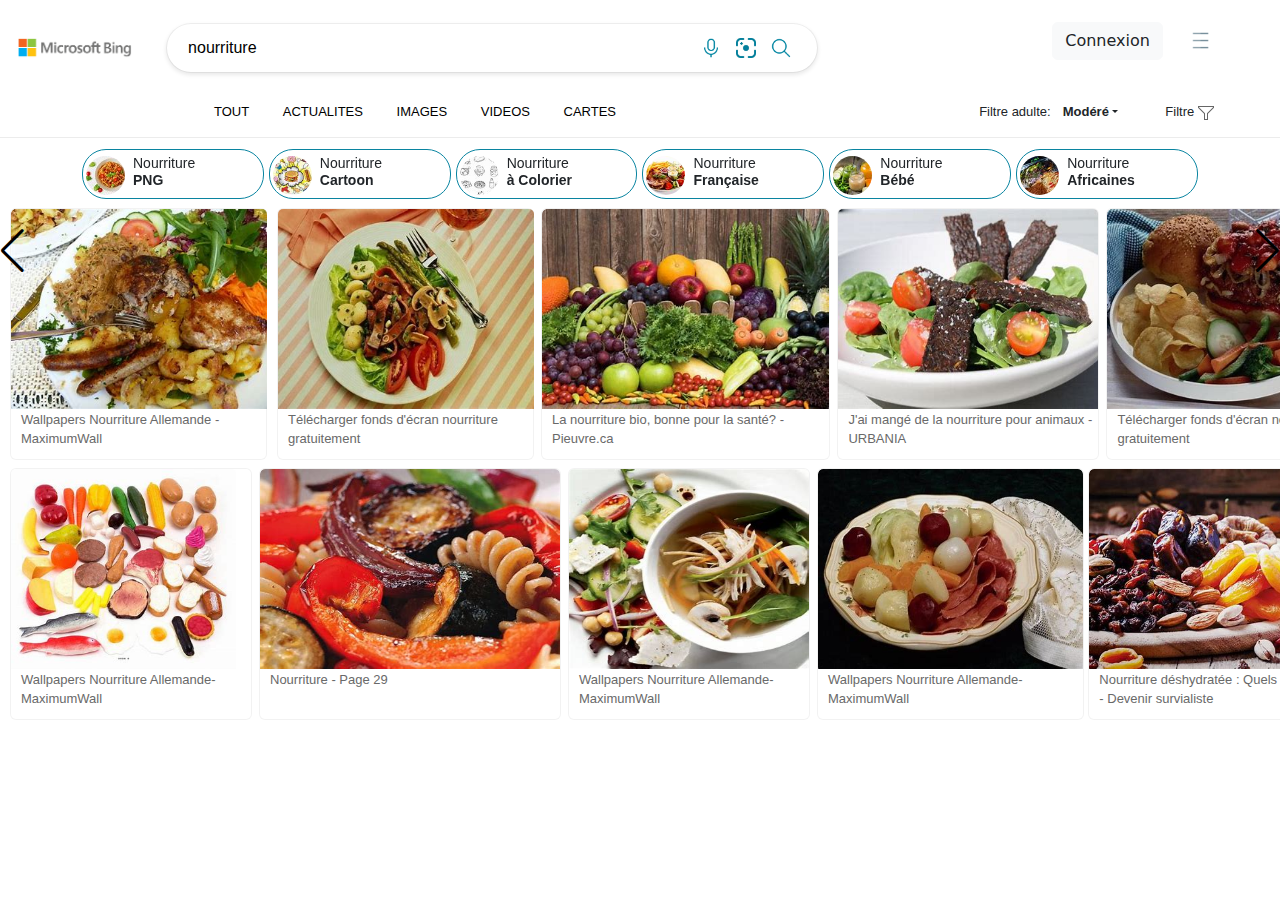
<file: index.html>
<!DOCTYPE html>
<html lang="en">
<head>
    <meta charset="UTF-8">
    <meta http-equiv="X-UA-Compatible" content="IE=edge">
    <meta name="viewport" content="width=device-width, initial-scale=1.0">
    <title>Document</title>
    <link rel="stylesheet" href="bootstrap/css/style.css">
    <link rel="stylesheet" href="bootstrap/css/stlyle1.css">
    <link rel="stylesheet" href="bootstrap/css/bootstrap.min.css">
    <link rel="stylesheet" href="https://cdn.jsdelivr.net/npm/swiper/swiper-bundle.min.css"/>
    <style>
    

      
    </style>
</head>
<body>
  <header id="top-nav-bar">
    <div class="search-box">

      <img src="images/Bing-Logo.png" alt="logo" class="logo">

      <div class="searchboxForm">

        <input type="search" name="" id="" class="form" value="nourriture">
        <div class="icon">
          <ul>
            <li><img src="images/microphone.png" alt="1"></li>
            <li><img src="images/bouton_carre.jpg" alt="2" class="cam"></li>
            <li><img src="images/loupe (2).png" alt="3"></li>
          </ul>
        </div>

       

      </div>
    </div>
    <div class="bouton-top">
      <button type="button" class="btn btn-light text-dark">Connexion</button>
      <span><img src="images/menu(1).png" alt="4"></span>
    </div>

    <div class="nav2">
      <ul class="navig">
        <li><a href="#">TOUT</a></li>
        <li><a href="#">ACTUALITES</a></li>
        <li><a href="#">IMAGES</a></li>
        <li><a href="#">VIDEOS</a></li>
        <li><a href="#">CARTES</a></li>
      </ul>
  
      <ul class="filtre">
        <li>Filtre adulte:<b class="ftlHl dropdown-toggle">Modéré</b></li>
        <li>Filtre <img src="images/télécharger.svg" alt=""></li>
      </ul>
    </div>
    
  </header>
  
    <!--image en defilement-->
   <!-- Swiper -->
   <div class="box-img">

    <div class="swiper mySwiper">
      <div class="swiper-wrapper">
        <div class="swiper-slide">
          <li>
            <a href="" class="nav-link"><img src="images/suggestion1.jpg" alt=""><span>Nourriture<br><b>PNG</b></span></a>
          </li>
        </div>
        <div class="swiper-slide">
          <li>
            <a href="#" class="nav-link"><img src="images/suggestion2.jpg" alt=""><span>Nourriture<br><b>Cartoon</b></span></a>
          </li>
        </div>
        <div class="swiper-slide">
          <li>
            <a href="#" class="nav-link"><img src="images/suggestion3.jpg" alt=""><span>Nourriture<br><b>à Colorier</b></span></a>
          </li>
        </div>
        <div class="swiper-slide">
          <li>
            <a href="#" class="nav-link"><img src="images/suggestion4.jpg" alt=""><span>Nourriture<br><b>Française</b></span></a>
          </li>
        </div>
        <div class="swiper-slide">
          <li>
            <a href="#" class="nav-link"><img src="images/suggestion5.jpg" alt=""><span>Nourriture<br><b>Bébé</b></span></a>
          </li>
        </div>
        <div class="swiper-slide">
          <li>
            <a href="#" class="nav-link"><img src="images/suggestion6.jpg" alt=""><span>Nourriture<br><b>Africaines</b></span></a>
          </li>
        </div>
        <div class="swiper-slide">
          <li>
            <a href="#" class="nav-link"><img src="images/suggestion7.jpg" alt=""><span>Chinois<br><b>Nourriture</b></span></a>
          </li>
        </div>
        <div class="swiper-slide">
          <li>
            <a href="#" class="nav-link"><img src="images/suggestion8.jpg" alt=""><span>Viande<br><b>Nourriture</b></span></a>
          </li>
        </div>
        <div class="swiper-slide">
          <li>
            <a href="#" class="nav-link"><img src="images/suggestion9.jpg" alt=""><span>Nourriture<br><b>Ivoirienne</b></span></a>
          </li>
        </div>
        <div class="swiper-slide">
          <li>
            <a href="#" class="nav-link"><img src="images/suggestion10.jpg" alt=""><span>Dessin<br><b>Nourriture</b></span></a>
          </li>
        </div>
        <div class="swiper-slide">
          <li>
            <a href="#" class="nav-link"><img src="images/suggestion11.jpg" alt=""><span>Pixel Art<br><b>Nourriture</b></span></a>
          </li>
        </div>
        <div class="swiper-slide">
          <li>
            <a href="#" class="nav-link"><img src="images/suggestion12.jpg" alt=""><span>Nourriture<br><b>Saine</b></span></a>
          </li>
      </div>
        <div class="swiper-slide">
          <li>
            <a href="#" class="nav-link"><img src="images/suggestion13.jpg" alt=""><span>Bio<br><b>Food</b></span></a>
          </li>
        </div>
        <div class="swiper-slide">
          <li>
            <a href="#" class="nav-link"><img src="images/suggestion14.jpg" alt=""><span>Fruit<br><b>Diet</b></span></a>
          </li>
        </div>
        <div class="swiper-slide">
          <li>
            <a href="#" class="nav-link"><img src="images/suggestion15.jpg" alt=""><span>Fraiche<br><b>Boisson</b></span></a>
          </li>
        </div>
      </div>
     
    </div>
    <div class="swiper-button-next"></div>
    <div class="swiper-button-prev"></div>
   </div><!--box-img-->

  <div class="corps">

    <a href="#" class="abox">
      <div class="box1">
        <img src="images/image1.jpg" alt="" class="boximg">
        <div class="content">
          <span>1024 x 768 jpeg<br>images.toucharger.com</span>
        </div>
        <p class="textimg">Wallpapers Nourriture Allemande - MaximumWall</p>
      </div>
    </a>

    <a href="#"  class="abox">
      <div class="box2">
        <img src="images/image2.jpg" class="boximg" alt="">
        <div class="content">
          <span>1024 x 768 jpeg<br>images.toucharger.com</span>
        </div>
        <p class="textimg">Télécharger fonds d'écran nourriture gratuitement</p>
      </div>
    </a>

    <a href="#" class="abox">
      <div class="box">
        <img src="images/image3.jpg" class="boximg" alt="">
        <div class="content">
          <span>1024 x 768 jpeg<br>images.toucharger.com</span>
        </div>
        <p class="textimg">La nourriture bio, bonne pour la santé? - Pieuvre.ca </p>
      </div>
    </a>
    
    <a href="#" class="abox">
      <div class="box4">
        <img src="images/image4.jpg" class="boximg4" alt="">
        <div class="content">
          <span>1024 x 768 jpeg<br>images.toucharger.com</span>
        </div>
        <p class="textimg">J'ai mangé de la nourriture pour animaux - URBANIA</p>
      </div>
    </a>

    <a href="" class="abox">
      <div class="box">
        <img src="images/image5.jpg" class="boximg" alt="">
        <div class="content">
          <span>1024 x 768 jpeg<br>images.toucharger.com</span>
        </div>
        <p class="textimg">Télécharger fonds d'écran nourriture gratuitement</p>
      </div>
    </a>

    <!--<a href="#" class="abox">
      <div class="box1">
        <img src="images/image1.jpg" class="boximg" alt="">
        <div class="content">
          <span>1024 x 768 jpeg<br>images.toucharger.com</span>
        </div>
        <p class="textimg">Wallpapers Nourriture Allemande - MaximumWall</p>
      </div>
    </a>
    
    <a href="#"  class="abox">
      <div class="box2">
        <img src="images/image2.jpg" class="boximg" alt="">
        <div class="content">
          <span>1024 x 768 jpeg<br>images.toucharger.com</span>
        </div>
        <p class="textimg">Télécharger fonds d'écran nourriture gratuitement</p>
      </div>
    </a>

    <a href="#" class="abox">
      <div class="box">
        <img src="images/image3.jpg" class="boximg" alt="">
        <div class="content">
          <span>1024 x 768 jpeg<br>images.toucharger.com</span>
        </div>
        <p class="textimg">La nourriture bio, bonne pour la santé? - Pieuvre.ca </p>
      </div>
    </a>

    <a href="#" class="abox">
      <div class="box4">
        <img src="images/image4.jpg" class="boximg4" alt="">
        <div class="content">
          <span>1024 x 768 jpeg<br>images.toucharger.com</span>
        </div>
        <p class="textimg">J'ai mangé de la nourriture pour animaux - URBANIA</p>
      </div>
    </a>
    
    <a href="" class="abox">
      <div class="box">
        <img src="images/image5.jpg" class="boximg" alt="">
        <div class="content">
          <span>1024 x 768 jpeg<br>images.toucharger.com</span>
        </div>
        <p class="textimg">Télécharger fonds d'écran nourriture gratuitement</p>
      </div>
    </a>-->
    
  </div>

  <div class="corps2">

    <a href="#" class="abox">
      <div class="box6">
        <img src="images/image6.jpg" class="boximg6" alt="">
        <div class="content">
          <span>1024 x 768 jpeg<br>images.toucharger.com</span>
        </div>
        <p class="textimg">Wallpapers Nourriture Allemande-MaximumWall</p>
      </div>
    </a>

    <a href="#" class="abox">
      <div class="box">
        <img src="images/image7.jpg" class="boximg7" alt="">
        <div class="content">
          <span>1024 x 768 jpeg<br>images.toucharger.com</span>
        </div>
        <p class="textimg">Nourriture - Page 29</p>
      </div>
    </a>

    <a href="#" class="abox">
      <div class="box8">
        <img src="images/image8.jpg" class="boximg8" alt="">
        <div class="content">
          <span>1024 x 768 jpeg<br>images.toucharger.com</span>
        </div>
        <p class="textimg">Wallpapers Nourriture Allemande-MaximumWall</p>
      </div>
    </a>

    <a href="#" class="abox">
      <div class="box">
        <img src="images/image9.jpg" class="boximg" alt="">
        <div class="content">
          <span>1024 x 768 jpeg<br>images.toucharger.com</span>
        </div>
        <p class="textimg">Wallpapers Nourriture Allemande-MaximumWall</p>
      </div>
    </a>

    <a href="#" class="abox">
      <div class="box">
        <img src="images/image10.jpg" class="boximg10" alt="">
        <div class="content">
          <span>1024 x 768 jpeg<br>images.toucharger.com</span>
        </div>
        <p class="textimg">Nourriture déshydratée : Quels avantages ?  - Devenir survialiste</p>
      </div>
    </a>

    <!--<a href="#" class="abox">
      <div class="box6">
        <img src="images/image6.jpg" class="boximg6" alt="">
        <div class="content">
          <span>1024 x 768 jpeg<br>images.toucharger.com</span>
        </div>
        <p class="textimg">Wallpapers Nourriture Allemande-MaximumWall</p>
      </div>
    </a>

    <a href="#" class="abox">
      <div class="box">
        <img src="images/image7.jpg" class="boximg7" alt="">
        <div class="content">
          <span>1024 x 768 jpeg<br>images.toucharger.com</span>
        </div>
        <p class="textimg">Wallpapers Nourriture Allemande-MaximumWall</p>
      </div>
    </a>
    
    <a href="#" class="abox">
      <div class="box8">
        <img src="images/image8.jpg" class="boximg8" alt="">
        <div class="content">
          <span>1024 x 768 jpeg<br>images.toucharger.com</span>
        </div>
        <p class="textimg">Wallpapers Nourriture Allemande-MaximumWall</p>
      </div>
    </a>
    
    <a href="#" class="abox">
      <div class="box">
        <img src="images/image9.jpg" class="boximg" alt="">
        <div class="content">
          <span>1024 x 768 jpeg<br>images.toucharger.com</span>
        </div>
        <p class="textimg">Wallpapers Nourriture Allemande-MaximumWall</p>
      </div>
    </a>

    <a href="#" class="abox">
      <div class="box">
        <img src="images/image10.jpg" class="boximg" alt="">
        <div class="content">
          <span>1024 x 768 jpeg<br>images.toucharger.com</span>
        </div>
        <p class="textimg">Nourriture déshydratée : Quels avantages ?  - Devenir survialiste</p>
      </div>
    </a>-->
    
  </div>
  



  
<!--<script src="https://code.jquery.com/jquery-3.6.0.js" integrity="sha256-H+K7U5CnXl1h5ywQfKtSj8PCmoN9aaq30gDh27Xc0jk=" crossorigin="anonymous"></script>-->   

<script src="bootstrap/js/bootstrap.bundle.min.js"></script>
<script src="https://cdn.jsdelivr.net/npm/swiper/swiper-bundle.min.js"></script>

<script type="text/javascript" src="bootstrap/js/script.js"></script>

</body>
</html>
</file>
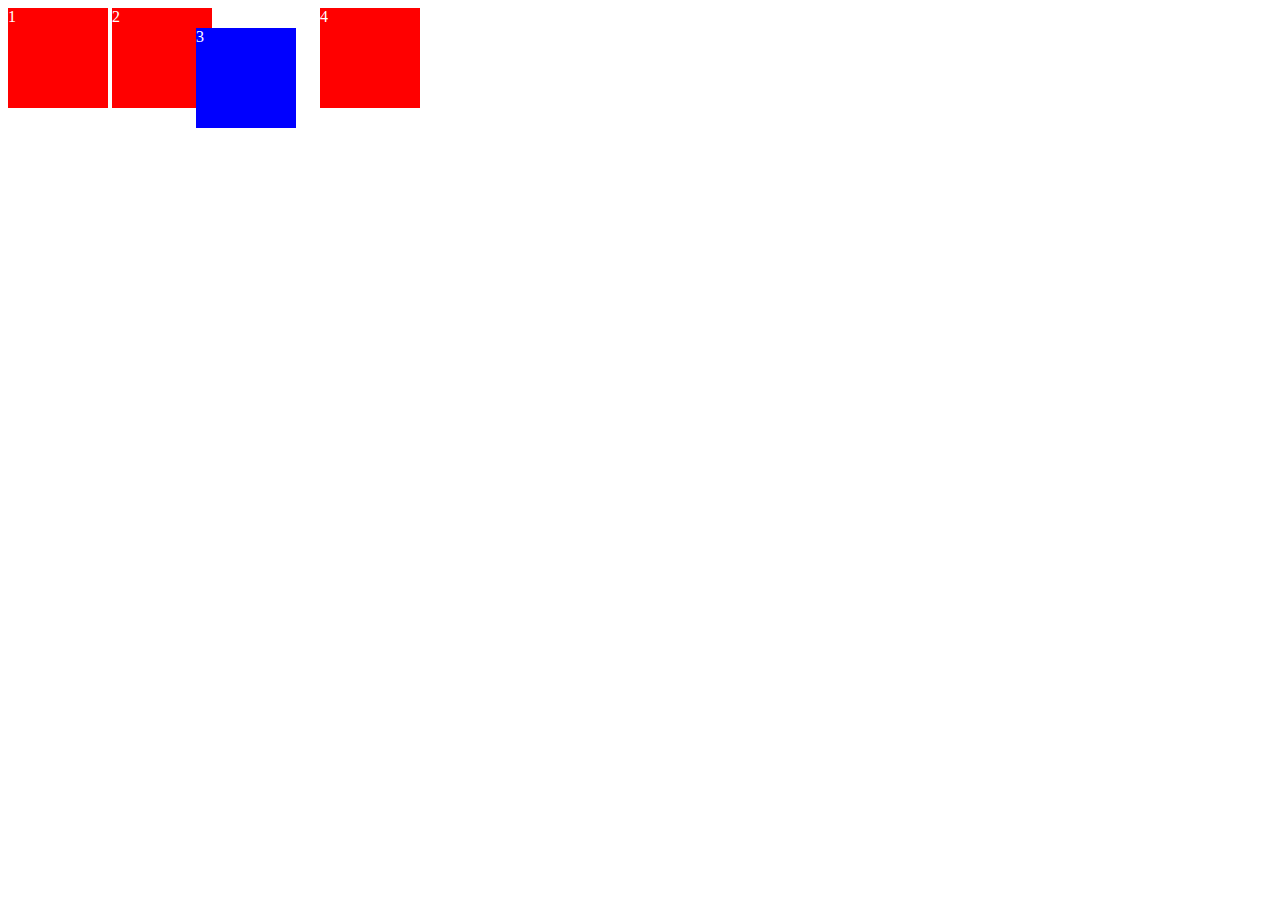
<file: bootstrap/test1.html>
<!DOCTYPE html>
<html lang="en">
<head>
    <meta charset="UTF-8">
    <meta http-equiv="X-UA-Compatible" content="IE=edge">
    <meta name="viewport" content="width=device-width, initial-scale=1.0">
    <title>Document</title>
    <style>
    * {
    box-sizing: border-box;
    }

    .box {
    display: inline-block;
    width: 100px;
    height: 100px;
    background: red;
    color: white;
    }
    #deux {
    position: relative;
    top: 20px;
    right: 20px;
    background: blue;
    }
    </style>

</head>
<body>
    <div class="box">1</div>
    <div class="box">2</div>
    <div class="box" id="deux">3</div>
    <div class="box">4</div>
</body>
</html>
</file>
<file: bootstrap/css/style.css>
*{
    margin: 0;
    padding: 0;
}
body{
    font-family: 'Roboto', Helvetica, sans-serif;
}
/* header */
#top-nav-bar{
    padding: 15px 7px 0 7px;
    border-bottom: 1px solid #ececec;
    margin-bottom: 1px;
  }
  #top-nav-bar .search-box{
    margin-right: 10px;
  }
  .search-box, .logo, .searchboxForm{
    display: inline-block;
  }
  .logo{
    max-width: 115px;
    margin-left: 10px;
    margin-right: 30px;
  }
  .search-box .searchboxForm{
    border: 1px solid black;
    width: 650px;
    border-radius: 24px;
    box-shadow: 0 0 0 1px rgba(0, 0, 0, 0.05), 0 2px 4px 1px rgba(0, 0, 0, 0.09);
    border-left: 1px solid transparent;
    border-right: none;
    border-top: 1px solid transparent;
    border-bottom: 1px solid transparent;
  }
  .searchboxForm{
    position: relative;
  }
  .form{
    width: 490px;
    margin: 1px 0 1px 1px;
    padding: 0 10px 0 19px;
    border: 0;
    max-height: none;
    outline: none;
    box-sizing: border-box;
    height: 44px;
    vertical-align: top;
    background-color: transparent;
    font-family: 'Roboto', Helvetica, sans-serif;
    font-size: 16px;
  }
  .search-box, .icon{
    display: inline-block;
  }
  .icon ul{
    margin: 10px 0;
    vertical-align: middle;
  }
  
  .icon li{
    display: inline-block;
    list-style-type: none;
  }
  .icon img{
    height: 20px;
    width: 20px;
    margin: 0 5px;
  }
  .cam{
    max-width: 22px;
  }
  .bouton-top{
    display: block;
    position: relative;
    float: right;
    text-align: right;
    margin: 0;
    line-height: 50px;
    right: 40px;
  }
  .btn{
    font-family: 'Roboto', Helvetica, sans-serif;
    font-size: 13px;
  }
  .bouton-top img{
    margin: 0 20px 0;
    height: 25px;
  }
  .nav2{
    display:flex;
  }

  .navig{
    margin: 7px 0 0 160px;
    font-family: 'Roboto', Helvetica, sans-serif;
    font-size: 13px;
    list-style-type: none;
  }
  .navig li{
    display: inline-block;
    font-family: 'Roboto', Helvetica, sans-serif;
    font-size: 13px;
    font-weight: 400;
    padding: 15px;
  }
  .navig a{
    color: black;
    text-decoration: none;
  }
  .navig a:hover{
    color: black;
    font-weight: bold;
    text-decoration: none;
    border-bottom: 3px solid grey;
    padding-bottom: 15px;
  }
  .navig a:focus{
    color: black;
    font-weight: bold;
    text-decoration: none;
    border-bottom: 3px solid #0984a0;
    padding-bottom: 15px;
  }


  .filtre{
    list-style-type: none;
    margin: 7px 0 0 0;
    display: inline-block;
    position: absolute;
    right: 4%;
  }
  .filtre li{
    display: inline-block;
    font-family: 'Roboto', Helvetica, sans-serif;
    font-size: 13px;
    padding: 15px;
  
  }
  .ftlHl{
    padding: 7px 12px 0 12px;
    height: 23px;
  }

  /* CSS image en box de defilement */
  .box-img{
    padding: 10px 20px;
    background-color: transparent;
    display: flex; 
  }
  .swiper {
    width: 90%;
    height: 100%;
    background-color: transparent;
  }
  div .swiper-button-next, div .swiper-button-prev{
    color: black;
    position: absolute;
    top: 26%;
  }
  .swiper-slide {
    border: 1px solid #0984a0;
    border-radius: 24px;
    height: 50px;
    width: 160px;
    display: inline-block;
  }
  .swiper-slide img{
    height: 45px;
    border-radius: 24px;
    padding: 3px;
    display: inline-block;
  }
  .swiper-slide span{
    font-family: 'Roboto', Helvetica, sans-serif;
    font-size: 16px;
    line-height: 17px;
    margin: 5px 0px 5px 10px;
    display: inline-block;
    width: 100px;
    position: absolute;
  }

  /* le corps  */
  .corps{
    display: flex;
    height: 220px;
    margin: 0 5px;
  }
  .abox{
    margin: 0 3px;
    text-decoration: none;
  }
  .box{
    position: relative;
    padding: 0;
    height: 250px;
    
    box-shadow: 0 0 0 1px rgba(0, 0, 0, 0.05);
    border-radius: 5px;
    display: block;
    cursor: pointer;
    overflow: hidden;
  }
  .box1{
    position: relative;
    height: 250px;
    width: 255px;
    box-shadow: 0 0 0 1px rgba(0, 0, 0, 0.05);
    border-radius: 5px;
    margin: 0 3px;
  }
  .box2{
    position: relative;
    height: 250px;
    width: 255px;
    box-shadow: 0 0 0 1px rgba(0, 0, 0, 0.05);
    border-radius: 5px;
    margin: 0 3px;
  }
  .box4{
    position: relative;
    height: 250px;
    width: 260px;
    box-shadow: 0 0 0 1px rgba(0, 0, 0, 0.05);
    border-radius: 5px;
    margin: 0 3px;
  }
  .box6{
    position: relative;
    height: 250px;
    width: 240px;
    box-shadow: 0 0 0 1px rgba(0, 0, 0, 0.05);
    border-radius: 5px;
    margin: 0 3px;
  }
  .box8{
    position: relative;
    height: 250px;
    width: 240px;
    box-shadow: 0 0 0 1px rgba(0, 0, 0, 0.05);
    border-radius: 5px;
    margin: 0 3px;
  }
  .content{
    position: absolute;
    left: 0;
    top: 63%;
    padding-left: 15px;
    color: #1c87c9;
    display: none;
    width: 255px;
    background: rgba(92, 92, 92, 0.185);
    height: 43px;
  }
  .abox:hover .content{
    display: inline;
    font-family: 'Roboto', Helvetica, sans-serif;
    font-size: 13px;
    color: #fff;
  }
  .abox:hover{
    text-decoration: underline;
    color:dimgray;
  }
  .boximg{
    height: 200px;
    width: auto;
    border-radius: 5px 5px 0 0;
  }
  .boximg4{
    height: 200px;
    width: 260px;
    border-radius: 5px 5px 0 0;
  }
  .boximg6{
    height: 200px;
    width: auto;
    border-radius: 5px 5px 0 0;
  }
  .boximg7{
    height: 200px;
    width: 300PX;
    border-radius: 5px 5px 0 0;
  }
  .boximg8{
    height: 200px;
    width: 240px;
    border-radius: 5px 5px 0 0;
  }
  .boximg10{
    height: 200px;
    width: auto;
    border-radius: 5px 5px 0 0;
  }
  .textimg{
    font-family: 'Roboto', Helvetica, sans-serif;
    font-size: 13px;
    color:dimgray;
    margin-left: 10px;
    margin-top: 1px;
  }

  
  /*.abox{
    height: 250px;
    box-shadow: 0 0 0 1px rgba(0, 0, 0, 0.05);
    border-radius: 5px;
    margin: 0 3px;
    text-decoration: none;
  }
  .boxi{
    position: relative;
  }
  .boxi span{
    display: block;
    top: auto;
    bottom: 0;
    color: #fff;
    text-shadow: 0 1px 1pxrgba(0,0,0,.5);
    background: linear-gradient(transparent,rgba(0,0,0,.5));
    height: 36px;
    padding: 12px 0;
    max-height: 0;
    opacity: 0;
    animation-delay: .005s;
    pointer-events: none;
  }
  .boximg{
    height: 200px;
    border-radius: 5px 5px 0 0;
  }
  .textimg{
    font-family: 'Roboto', Helvetica, sans-serif;
    font-size: 13px;
    color:dimgray;
    margin-left: 10px;
    margin-top: 1px;
    display: block;
  }*/
  /*.abox{
    text-decoration: none;
  }
  .abox:hover{
    text-decoration: underline;
    color:dimgray;
  }

  .box{
    height: 250px;
    box-shadow: 0 0 0 1px rgba(0, 0, 0, 0.05);
    border-radius: 5px;
    margin: 0 3px;
  }
  .box1{
    height: 250px;
    width: 255px;
    box-shadow: 0 0 0 1px rgba(0, 0, 0, 0.05);
    border-radius: 5px;
    margin: 0 3px;
  }
  .box2{
    height: 250px;
    width: 255px;
    box-shadow: 0 0 0 1px rgba(0, 0, 0, 0.05);
    border-radius: 5px;
    margin: 0 3px;
  }
  .box4{
    height: 250px;
    width: 260px;
    box-shadow: 0 0 0 1px rgba(0, 0, 0, 0.05);
    border-radius: 5px;
    margin: 0 3px;
  }
  C
  .abox:hover .boximg4{
    opacity: 0.7;
  }
  .box6{
    height: 250px;
    width: 240px;
    box-shadow: 0 0 0 1px rgba(0, 0, 0, 0.05);
    border-radius: 5px;
    margin: 0 3px;
  }
  .boximg6{
    height: 200px;
    width: 240px;
    border-radius: 5px 5px 0 0;
  }
  .abox:hover .boximg6{
    opacity: 0.7;
  }
  .boximg7{
    height: 200px;
    width: 300px;
    border-radius: 5px 5px 0 0;
  }
  .abox:hover .boximg7{
    opacity: 0.7;
  }
  .box8{
    height: 250px;
    width: 240px;
    box-shadow: 0 0 0 1px rgba(0, 0, 0, 0.05);
    border-radius: 5px;
    margin: 0 3px;
  }
  .boximg8{
    height: 200px;
    width: 240px;
    border-radius: 5px 5px 0 0;
  }
  .abox:hover .boximg8{
    opacity: 0.7;
  }

  .boximg{
    height: 200px;
    border-radius: 5px 5px 0 0;
  }
  .abox:hover .boximg{
    opacity: 0.5;
    cursor: pointer;
  }
  
  .textimg{
    font-family: 'Roboto', Helvetica, sans-serif;
    font-size: 13px;
    color:dimgray;
    margin-left: 10px;
    margin-top: 1px;
  }*/
  .corps2{
    display: flex;
    height: 220px;
    margin: 40px 5px 0 5px;
  }
</file>
<file: bootstrap/css/stlyle1.css>
@media only screen and (max-width:600px){

    /* header*/
    #top-nav-bar{
      padding: 15px 7px 0 7px;
      border-bottom: 1px solid #ececec;
      margin-bottom: 1px;
    }
    #top-nav-bar .search-box{
      margin-right: 10px;
    }
    .search-box, .logo, .searchboxForm{
      display: inline-block;
    }
    .logo{
      max-width: 100px;
      margin-left: 10px;
      margin-right: 10px;
    }
    .search-box .searchboxForm{
      border: 1px solid black;
      width: 200px;
      min-width: 250px;
      border-radius: 24px;
      box-shadow: 0 0 0 1px rgba(0, 0, 0, 0.05), 0 2px 4px 1px rgba(0, 0, 0, 0.09);
      border-left: 1px solid transparent;
      border-right: none;
      border-top: 1px solid transparent;
      border-bottom: 1px solid transparent;
    }
    .searchboxForm{
      position: relative;
    }
    .form{
      width: 130px;
      min-width: 100px;
      margin: 1px 0 1px 1px;
      padding: 0 10px 0 19px;
      border: 0;
      max-height: none;
      outline: none;
      box-sizing: border-box;
      height: 40px;
      vertical-align: top;
      background-color: transparent;
      font-family: 'Roboto', Helvetica, sans-serif;
      font-size: 12px;
    }
    .search-box, .icon{
      display: inline-block;
    }
    .icon ul{
      margin: 10px 0;
      vertical-align: middle;
    }
    .icon li{
      display: inline-block;
      list-style-type: none;
    }
    .icon img{
      max-height: 15px;
      max-width: 15px;
      margin: 0 0px;
    }
    .cam{
      max-width: 22px;
    }
    .bouton-top{
      display: none;
      /*display: block;
      position: relative;
      float: right;
      text-align: right;
      margin: 0;
      line-height: 50px;
      right: 40px;*/
    }
    .btn{
      font-family: 'Roboto', Helvetica, sans-serif;
      font-size: 13px;
    }
    .bouton-top img{
      margin: 0 20px 0;
      height: 25px;
    }
    .nav2{
      display:flex;
    }
    .navig{
      margin: 7px 0 0 30px;
      font-family: 'Roboto', Helvetica, sans-serif;
      font-size: 10px;
      list-style-type: none;
    }
    .navig li{
      display: inline-block;
      font-family: 'Roboto', Helvetica, sans-serif;
      font-size: 10px;
      font-weight: 400;
      padding: 3px;
    }
    .navig a{
      color: black;
      text-decoration: none;
    }
    .navig a:hover{
      color: black;
      font-weight: bold;
      text-decoration: none;
      border-bottom: 3px solid grey;
      padding-bottom: 3px;
    }
    .navig a:focus{
      color: black;
      font-weight: bold;
      text-decoration: none;
      border-bottom: 3px solid #0984a0;
      padding-bottom: 3px;
    }


    .filtre{
      display: none;
      /*list-style-type: none;
      margin: 7px 0 0 0;
      display: inline-block;
      position: absolute;
      right: 4%;*/
    }
    .filtre li{
      display: inline-block;
      font-family: 'Roboto', Helvetica, sans-serif;
      font-size: 13px;
      padding: 15px;
    
    }
    .ftlHl{
      padding: 7px 12px 0 12px;
      height: 23px;
    }

  /* CSS image en box de defilement */
  .box-img{
    padding: 10px 10px;
    background-color: transparent;
    display: flex; 
  }
  .swiper {
    max-width: 80%;
    height: 100%;
    background-color: transparent;
  }
  div .swiper-button-next, div .swiper-button-prev{
    color: black;
    position: absolute;
    top: 15%;
  }
  .swiper-slide {
    border: 1px solid #0984a0;
    border-radius: 24px;
    max-height: 50px;
    max-width: 40px;
    display: inline-block;
  }
  .swiper-slide img{
    max-height: 40px;
    max-width: 40px;
    border-radius: 20px;
    /*padding: 3px;
    margin-top:3px ;*/
    display: inline-block;
    
    
  }
  .swiper-slide span{
    display: none;
    /*font-family: 'Roboto', Helvetica, sans-serif;
    font-size: 10px;
    line-height: 17px;
    margin: 5px 0px 5px 0px;
    display: inline-block;
    width: 50px;
    position: absolute;*/
  }
    
  }
  @media only screen and (min-width:600px){
     /* header*/
    #top-nav-bar{
      padding: 15px 7px 0 7px;
      border-bottom: 1px solid #ececec;
      margin-bottom: 1px;
    
    }
    #top-nav-bar .search-box{
      margin-right: 10px;
    }
    .search-box, .logo, .searchboxForm{
      display: inline-block;
    }
    .logo{
      max-width: 100px;
      margin-left: 10px;
      margin-right: 30px;
    }
    .search-box .searchboxForm{
      border: 1px solid black;
      width: 300px;
      border-radius: 24px;
      box-shadow: 0 0 0 1px rgba(0, 0, 0, 0.05), 0 2px 4px 1px rgba(0, 0, 0, 0.09);
      border-left: 1px solid transparent;
      border-right: none;
      border-top: 1px solid transparent;
      border-bottom: 1px solid transparent;
    }
    .searchboxForm{
      position: relative;
    }
    .form{
      width: 150px;
      margin: 1px 0 1px 1px;
      padding: 0 10px 0 19px;
      border: 0;
      max-height: none;
      outline: none;
      box-sizing: border-box;
      height: 40px;
      vertical-align: top;
      background-color: transparent;
      font-family: 'Roboto', Helvetica, sans-serif;
      font-size: 12px;
    }
    .search-box, .icon{
      display: inline-block;
    }
    .icon ul{
      margin: 10px 0;
      vertical-align: middle;
    }
    
    .icon li{
      display: inline-block;
      list-style-type: none;
    }
    .icon img{
      height: 17px;
      width: 17px;
      margin: 0 5px;
    }
    .cam{
      max-width: 17px;
    }
    .bouton-top{
      display: none;
      /*display: block;
      position: relative;
      float: right;
      text-align: right;
      margin: 0;
      line-height: 50px;
      right: 40px;*/
    }
    .btn{
      font-family: 'Roboto', Helvetica, sans-serif;
      font-size: 13px;
    }
    .bouton-top img{
      margin: 0 20px 0;
      height: 25px;
    }
    .nav2{
      display:flex;
    }
    .navig{
      margin: 7px 0 0 100px;
      font-family: 'Roboto', Helvetica, sans-serif;
      font-size: 12px;
      list-style-type: none;
    }
  .navig li{
    display: inline-block;
    font-family: 'Roboto', Helvetica, sans-serif;
    font-size: 12px;
    font-weight: 400;
    padding: 5px;
  }
  .navig a{
    color: black;
    text-decoration: none;
  }
  .navig a:hover{
    color: black;
    font-weight: bold;
    text-decoration: none;
    border-bottom: 3px solid grey;
    padding-bottom: 5px;
  }
  .navig a:focus{
    color: black;
    font-weight: bold;
    text-decoration: none;
    border-bottom: 3px solid #0984a0;
    padding-bottom: 5px;
  }


  .filtre{
    display: none;
    /*list-style-type: none;
    margin: 7px 0 0 0;
    display: inline-block;
    position: absolute;
    right: 4%;*/
  }
  .filtre li{
    display: inline-block;
    font-family: 'Roboto', Helvetica, sans-serif;
    font-size: 13px;
    padding: 15px;
  
  }
  .ftlHl{
    padding: 7px 12px 0 12px;
    height: 23px;
  }

  /* CSS image en box de defilement */
  .box-img{
    padding: 10px 10px;
    background-color: transparent;
    display: flex; 
  }
  .swiper {
    max-width: 90%;
    height: 100%;
    background-color: transparent;
  }
  div .swiper-button-next, div .swiper-button-prev{
    color: black;
    position: absolute;
    top: 16%;
  }
  .swiper-slide {
    border: 1px solid #0984a0;
    border-radius: 24px;
    height: 50px;
    width: 160px;
    display: inline-block;
  }
  .swiper-slide img{
    height: 35px;
    border-radius: 24px;
    padding: 3px;
    display: inline-block;
    margin-top:3px ;
  }
  .swiper-slide span{
    font-family: 'Roboto', Helvetica, sans-serif;
    font-size: 10px;
    line-height: 17px;
    margin: 5px 0px 5px 0px;
    display: inline-block;
    width: 50px;
    position: absolute;
  }
  }
  @media only screen and (min-width: 768px){
    /* header*/
    #top-nav-bar{
      padding: 15px 7px 0 7px;
      border-bottom: 1px solid #ececec;
      margin-bottom: 1px;
    }
    #top-nav-bar .search-box{
      margin-right: 10px;
    }
    .search-box, .logo, .searchboxForm{
      display: inline-block;
    }
    .logo{
      max-width: 110px;
      margin-left: 10px;
      margin-right: 30px;
    }
    .search-box .searchboxForm{
      border: 1px solid black;
      width: 400px;
      border-radius: 24px;
      box-shadow: 0 0 0 1px rgba(0, 0, 0, 0.05), 0 2px 4px 1px rgba(0, 0, 0, 0.09);
      border-left: 1px solid transparent;
      border-right: none;
      border-top: 1px solid transparent;
      border-bottom: 1px solid transparent;
    }
    .searchboxForm{
      position: relative;
    }
    .form{
      width: 250px;
      margin: 1px 0 1px 1px;
      padding: 0 10px 0 19px;
      border: 0;
      max-height: none;
      outline: none;
      box-sizing: border-box;
      height: 44px;
      vertical-align: top;
      background-color: transparent;
      font-family: 'Roboto', Helvetica, sans-serif;
      font-size: 14px;
    }
    .search-box, .icon{
      display: inline-block;
    }
    .icon ul{
      margin: 10px 0;
      vertical-align: middle;
    }
    
    .icon li{
      display: inline-block;
      list-style-type: none;
    }
    .icon img{
      height: 20px;
      width: 20px;
      margin: 0 5px;
    }
    .cam{
      max-width: 22px;
    }
    .bouton-top{
      display: block;
      position: relative;
      float: right;
      text-align: right;
      margin: 0;
      line-height: 50px;
      right: 40px;
    }
    .btn{
      font-family: 'Roboto', Helvetica, sans-serif;
      font-size: 13px;
    }
    .bouton-top img{
      margin: 0 20px 0;
      height: 25px;
    }
    .nav2{
      display:flex;
      width: auto;
    }
    .navig{
      margin: 7px 0 0 100px;
      font-family: 'Roboto', Helvetica, sans-serif;
      font-size: 12px;
      list-style-type: none;
    }
    .navig li{
      display: inline-block;
      font-family: 'Roboto', Helvetica, sans-serif;
      font-size: 12px;
      font-weight: 400;
      padding: 10px;
    }
    .navig a{
      color: black;
      text-decoration: none;
    }
    .navig a:hover{
      color: black;
      font-weight: bold;
      text-decoration: none;
      border-bottom: 3px solid grey;
      padding-bottom: 10px;
    }
    .navig a:focus{
      color: black;
      font-weight: bold;
      text-decoration: none;
      border-bottom: 3px solid #0984a0;
      padding-bottom: 10px;
    }


    .filtre{
      list-style-type: none;
      margin: 7px 0 0 0;
      display: inline-block;
      position: absolute;
      right: 4%;
    }
    .filtre li{
      display: inline-block;
      font-family: 'Roboto', Helvetica, sans-serif;
      font-size: 13px;
      padding: 10px;
    
    }
    .ftlHl{
      padding: 7px 12px 0 12px;
      height: 23px;
    }

    /* CSS image en box de defilement */
    .box-img{
      padding: 10px 20px;
      background-color: transparent;
      display: flex; 
    }
    .swiper {
      width: 100%;
      height: 100%;
      background-color: transparent;
    }
    div .swiper-button-next, div .swiper-button-prev{
      color: black;
      position: absolute;
      top: 20%;
      width: 5px;
      height: 5px;
    }
    .swiper-slide {
      border: 1px solid #0984a0;
      border-radius: 24px;
      height: 40px;
      width: 200px;
      display: inline-block;
    }
    .swiper-slide img{
      height: 40px;
      border-radius: 24px;
      padding: 2px;
      display: inline-block;
    }
    .swiper-slide span{
      font-family: 'Roboto', Helvetica, sans-serif;
      font-size: 12px;
      line-height: 15px;
      margin: 5px 0px 5px 1px;
      display: inline-block;
      width: 80px;
      position: absolute;
    }
  }
  @media only screen and (min-width:992px){
     /* header*/
     #top-nav-bar{
      padding: 15px 7px 0 7px;
      border-bottom: 1px solid #ececec;
      margin-bottom: 1px;
    }
    #top-nav-bar .search-box{
      margin-right: 10px;
    }
    .search-box, .logo, .searchboxForm{
      display: inline-block;
    }
    .logo{
      max-width: 115px;
      margin-left: 10px;
      margin-right: 30px;
    }
    .search-box .searchboxForm{
      border: 1px solid black;
      width: 550px;
      border-radius: 24px;
      box-shadow: 0 0 0 1px rgba(0, 0, 0, 0.05), 0 2px 4px 1px rgba(0, 0, 0, 0.09);
      border-left: 1px solid transparent;
      border-right: none;
      border-top: 1px solid transparent;
      border-bottom: 1px solid transparent;
    }
    .searchboxForm{
      position: relative;
    }
    .form{
      width: 410px;
      margin: 1px 0 1px 1px;
      padding: 0 10px 0 19px;
      border: 0;
      max-height: none;
      outline: none;
      box-sizing: border-box;
      height: 44px;
      vertical-align: top;
      background-color: transparent;
      font-family: 'Roboto', Helvetica, sans-serif;
      font-size: 16px;
    }
    .search-box, .icon{
      display: inline-block;
    }
    .icon ul{
      margin: 10px 0;
      vertical-align: middle;
    }
    .icon li{
      display: inline-block;
      list-style-type: none;
    }
    .icon img{
      height: 20px;
      width: 20px;
      margin: 0 5px;
    }
    .cam{
      max-width: 22px;
    }
    .bouton-top{
      display: block;
      position: relative;
      float: right;
      text-align: right;
      margin: 0;
      line-height: 50px;
      right: 40px;
    }
    .btn{
      font-family: 'Roboto', Helvetica, sans-serif;
      font-size: 13px;
    }
    .bouton-top img{
      margin: 0 20px 0;
      height: 25px;
    }
    .nav2{
      display:flex;
    }
    .navig{
      margin: 7px 0 0 160px;
      font-family: 'Roboto', Helvetica, sans-serif;
      font-size: 13px;
      list-style-type: none;
    }
    .navig li{
      display: inline-block;
      font-family: 'Roboto', Helvetica, sans-serif;
      font-size: 13px;
      font-weight: 400;
      padding: 15px;
    }
    .navig a{
      color: black;
      text-decoration: none;
    }
    .navig a:hover{
      color: black;
      font-weight: bold;
      text-decoration: none;
      border-bottom: 3px solid grey;
      padding-bottom: 15px;
    }
    .navig a:focus{
      color: black;
      font-weight: bold;
      text-decoration: none;
      border-bottom: 3px solid #0984a0;
      padding-bottom: 15px;
    }


    .filtre{
      list-style-type: none;
      margin: 7px 0 0 0;
      display: inline-block;
      position: absolute;
      right: 4%;
    }
    .filtre li{
      display: inline-block;
      font-family: 'Roboto', Helvetica, sans-serif;
      font-size: 13px;
      padding: 15px;
    
    }
    .ftlHl{
      padding: 7px 12px 0 12px;
      height: 23px;
    }

    /* CSS image en box de defilement */
    .box-img{
      padding: 10px 20px;
      background-color: transparent;
      display: flex; 
    }
    .swiper {
      width: 90%;
      height: 100%;
      background-color: transparent;
    }
    div .swiper-button-next, div .swiper-button-prev{
      color: black;
      position: absolute;
      top: 30%;
    }
    .swiper-slide {
      border: 1px solid #0984a0;
      border-radius: 24px;
      height: 50px;
      width: 130px;
      display: inline-block;
    }
    .swiper-slide img{
      height: 45px;
      border-radius: 24px;
      padding: 3px;
      display: inline-block;
    }
    .swiper-slide span{
      font-family: 'Roboto', Helvetica, sans-serif;
      font-size: 14px;
      line-height: 17px;
      margin: 5px 0px 5px 5px;
      display: inline-block;
      width: 70px;
      position: absolute;
    }
  }
  @media only screen and (min-width:1200px){
     /* header*/
     #top-nav-bar{
      padding: 15px 7px 0 7px;
      border-bottom: 1px solid #ececec;
      margin-bottom: 1px;
    }
    #top-nav-bar .search-box{
      margin-right: 10px;
    }
    .search-box, .logo, .searchboxForm{
      display: inline-block;
    }
    .logo{
      max-width: 115px;
      margin-left: 10px;
      margin-right: 30px;
    }
    .search-box .searchboxForm{
      border: 1px solid black;
      width: 650px;
      border-radius: 24px;
      box-shadow: 0 0 0 1px rgba(0, 0, 0, 0.05), 0 2px 4px 1px rgba(0, 0, 0, 0.09);
      border-left: 1px solid transparent;
      border-right: none;
      border-top: 1px solid transparent;
      border-bottom: 1px solid transparent;
    }
    .searchboxForm{
      position: relative;
    }
  .form{
    width: 490px;
    margin: 1px 0 1px 1px;
    padding: 0 10px 0 19px;
    border: 0;
    max-height: none;
    outline: none;
    box-sizing: border-box;
    height: 44px;
    vertical-align: top;
    background-color: transparent;
    font-family: 'Roboto', Helvetica, sans-serif;
    font-size: 16px;
  }
  .search-box, .icon{
    display: inline-block;
  }
  .icon ul{
    margin: 10px 0;
    vertical-align: middle;
  }
  
  .icon li{
    display: inline-block;
    list-style-type: none;
  }
  .icon img{
    height: 20px;
    width: 20px;
    margin: 0 5px;
  }
  .cam{
    max-width: 22px;
  }
  .bouton-top{
    display: block;
    position: relative;
    float: right;
    text-align: right;
    margin: 0;
    line-height: 50px;
    right: 40px;
  }
  .btn{
    font-family: 'Roboto', Helvetica, sans-serif;
    font-size: 13px;
  }
  .bouton-top img{
    margin: 0 20px 0;
    height: 25px;
  }
  }
</file>
